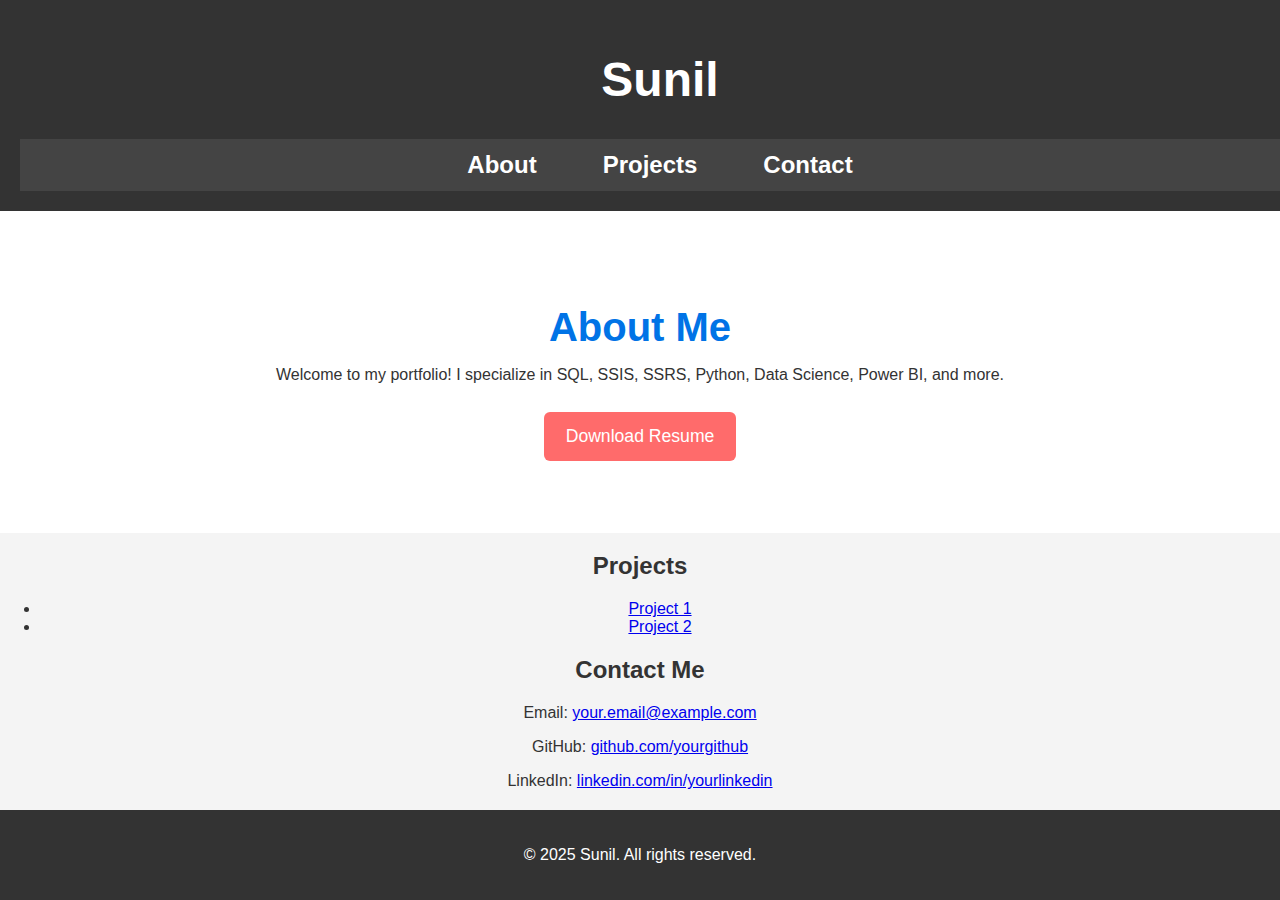
<file: Index.Html>
<!DOCTYPE html>
<html lang="en">
<head>
    <meta charset="UTF-8">
    <meta name="viewport" content="width=device-width, initial-scale=1.0">
    <title>Sunil's Portfolio</title>
    <link rel="stylesheet" href="styles.css">
</head>
<body>
    <header>
        <h1>Sunil</h1>
        <nav>
            <ul>
                <li><a href="#about">About</a></li>
                <li><a href="#projects">Projects</a></li>
                <li><a href="#contact">Contact</a></li>
            </ul>
        </nav>
    </header>

    <section id="about">
        <h2>About Me</h2>
        <p>Welcome to my portfolio! I specialize in SQL, SSIS, SSRS, Python, Data Science, Power BI, and more.</p>
        <a href="resume.pdf" download class="btn">Download Resume</a>
    </section>

    <section id="projects">
        <h2>Projects</h2>
        <ul>
            <li><a href="https://github.com/yourgithub/project1" target="_blank">Project 1</a></li>
            <li><a href="https://github.com/yourgithub/project2" target="_blank">Project 2</a></li>
        </ul>
    </section>

    <section id="contact">
        <h2>Contact Me</h2>
        <p>Email: <a href="mailto:your.email@example.com">your.email@example.com</a></p>
        <p>GitHub: <a href="https://github.com/yourgithub" target="_blank">github.com/yourgithub</a></p>
        <p>LinkedIn: <a href="https://linkedin.com/in/yourlinkedin" target="_blank">linkedin.com/in/yourlinkedin</a></p>
    </section>

    <footer>
        <p>&copy; 2025 Sunil. All rights reserved.</p>
    </footer>
</body>
</html>
</file>
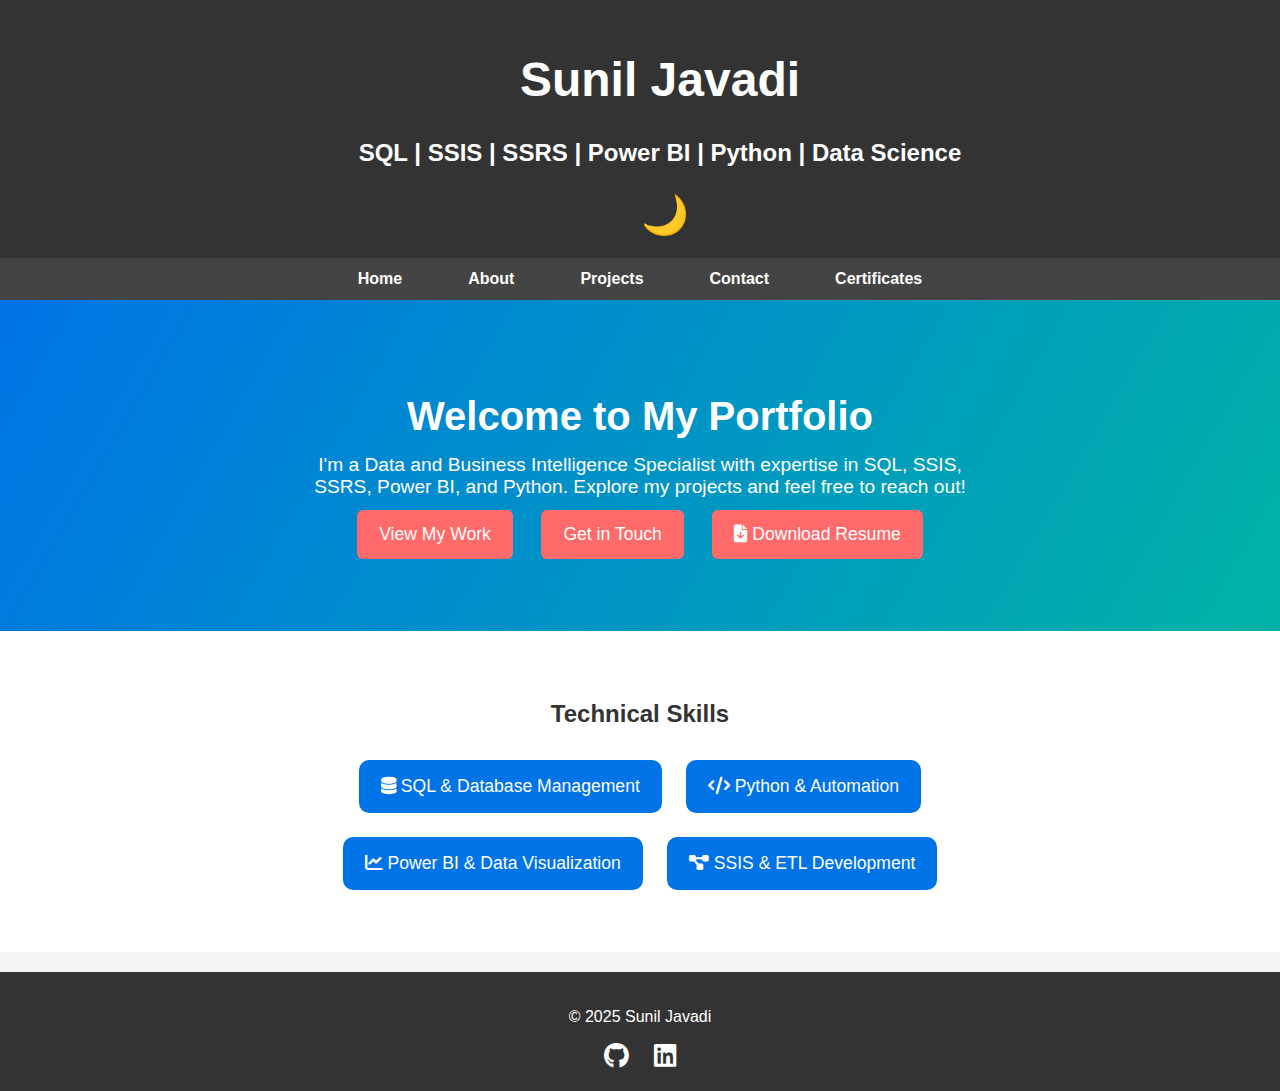
<file: index.html>
<!DOCTYPE html>
<html lang="en">
<head>
    <meta charset="UTF-8">
    <meta name="viewport" content="width=device-width, initial-scale=1.0">
    <title>Sunil Javadi - Portfolio</title>
    <link rel="stylesheet" href="styles.css">
    <!-- Font Awesome for social icons -->
    <link rel="stylesheet" href="https://cdnjs.cloudflare.com/ajax/libs/font-awesome/6.0.0-beta3/css/all.min.css">
</head>
<body>
    <header>
        <h1>Sunil Javadi</h1>
        <p>SQL | SSIS | SSRS | Power BI | Python | Data Science</p>
        <button id="theme-toggle">🌙</button> <!-- Dark Mode Toggle -->
    </header>
    
    <nav>
        <ul>
            <li><a href="index.html">Home</a></li>
            <li><a href="about.html">About</a></li>
            <li><a href="projects.html">Projects</a></li>
            <li><a href="contact.html">Contact</a></li>
             <li><a href="certificates.html">Certificates</a></li>
        </ul>
    </nav>

    <section id="hero">
        <h2>Welcome to My Portfolio</h2>
        <p>I'm a Data and Business Intelligence Specialist with expertise in SQL, SSIS, SSRS, Power BI, and Python. 
           Explore my projects and feel free to reach out!</p>
        <a href="projects.html" class="btn">View My Work</a>
        <a href="contact.html" class="btn">Get in Touch</a>
        <a href="resume.pdf" class="btn" download="Sunil_javadi_resume.pdf">
            <i class="fas fa-file-download"></i> Download Resume
        </a>
    </section>

    <section id="skills">
        <h2>Technical Skills</h2>
        <div class="skills-container">
            <div class="skill"><i class="fas fa-database"></i> SQL & Database Management</div>
            <div class="skill"><i class="fas fa-code"></i> Python & Automation</div>
            <div class="skill"><i class="fas fa-chart-line"></i> Power BI & Data Visualization</div>
            <div class="skill"><i class="fas fa-project-diagram"></i> SSIS & ETL Development</div>
        </div>
    </section>

    <footer>
        <p>&copy; 2025 Sunil Javadi</p>
        <div class="social-icons">
            <a href="https://github.com/suniljavadi" target="_blank"><i class="fab fa-github"></i></a>
            <a href="https://www.linkedin.com/in/sunil-javadi/" target="_blank"><i class="fab fa-linkedin"></i></a>
        </div>
    </footer>

    <script>
        // Dark Mode Toggle
        const themeToggle = document.getElementById("theme-toggle");
        themeToggle.addEventListener("click", () => {
            document.body.classList.toggle("dark-mode");
            themeToggle.textContent = document.body.classList.contains("dark-mode") ? "☀️" : "🌙";
        });
    </script>
</body>
</html>
</file>
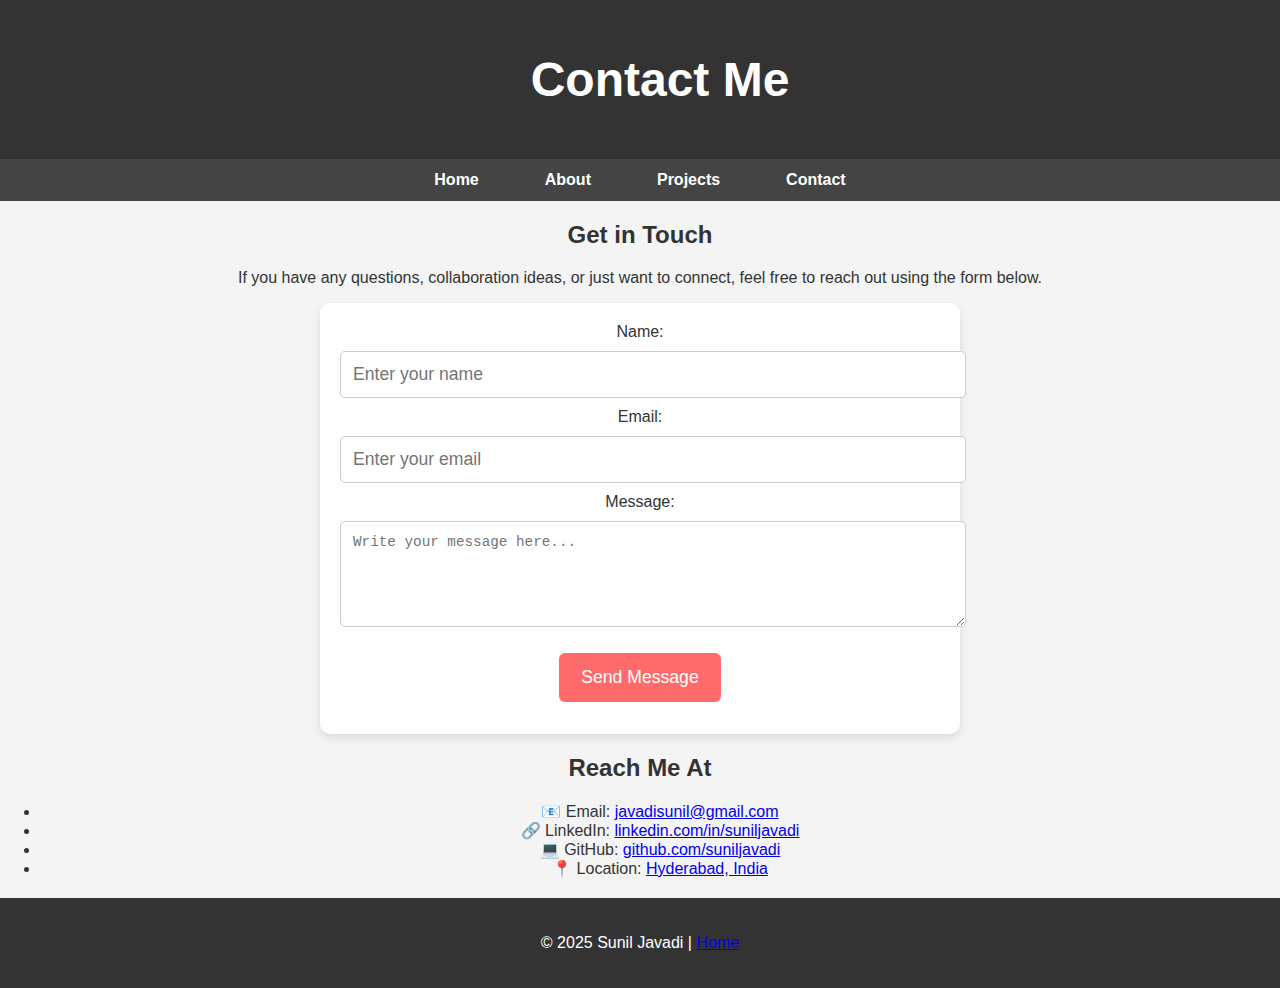
<file: contact.html>
<!DOCTYPE html>
<html lang="en">
<head>
    <meta charset="UTF-8">
    <meta name="viewport" content="width=device-width, initial-scale=1.0">
    <title>Contact - Sunil Javadi</title>
    <link rel="stylesheet" href="styles.css">
</head>
<body>
    <header>
        <h1>Contact Me</h1>
    </header>
    <nav>
        <ul>
            <li><a href="index.html">Home</a></li>
            <li><a href="about.html">About</a></li>
            <li><a href="projects.html">Projects</a></li>
            <li><a href="contact.html" class="active">Contact</a></li> <!-- Highlight Active Page -->
        </ul>
    </nav>

    <section class="contact-section">
        <h2>Get in Touch</h2>
        <p>If you have any questions, collaboration ideas, or just want to connect, feel free to reach out using the form below.</p>

        <div class="contact-form">
            <form action="https://formspree.io/f/{your_form_id}" method="POST" autocomplete="off">
                <label for="name">Name:</label>
                <input type="text" id="name" name="name" placeholder="Enter your name" required>

                <label for="email">Email:</label>
                <input type="email" id="email" name="_replyto" placeholder="Enter your email" required>

                <label for="message">Message:</label>
                <textarea id="message" name="message" placeholder="Write your message here..." rows="5" required></textarea>

                <!-- Honeypot field for spam protection (hidden from users) -->
                <input type="text" name="_gotcha" style="display: none;">

                <button type="submit" class="btn">Send Message</button>
            </form>
        </div>
    </section>

    <section class="contact-info">
        <h2>Reach Me At</h2>
        <ul>
            <li>📧 Email: <a href="mailto:javadisunil@gmail.com">javadisunil@gmail.com</a></li>
            <li>🔗 LinkedIn: <a href="https://linkedin.com/in/suniljavadi" target="_blank">linkedin.com/in/suniljavadi</a></li>
            <li>💻 GitHub: <a href="https://github.com/suniljavadi" target="_blank">github.com/suniljavadi</a></li>
            <li>📍 Location: <a href="https://goo.gl/maps/example" target="_blank">Hyderabad, India</a></li>
        </ul>
    </section>

    <footer>
        <p>&copy; 2025 Sunil Javadi | <a href="index.html">Home</a></p>
    </footer>
</body>
</html>
</file>
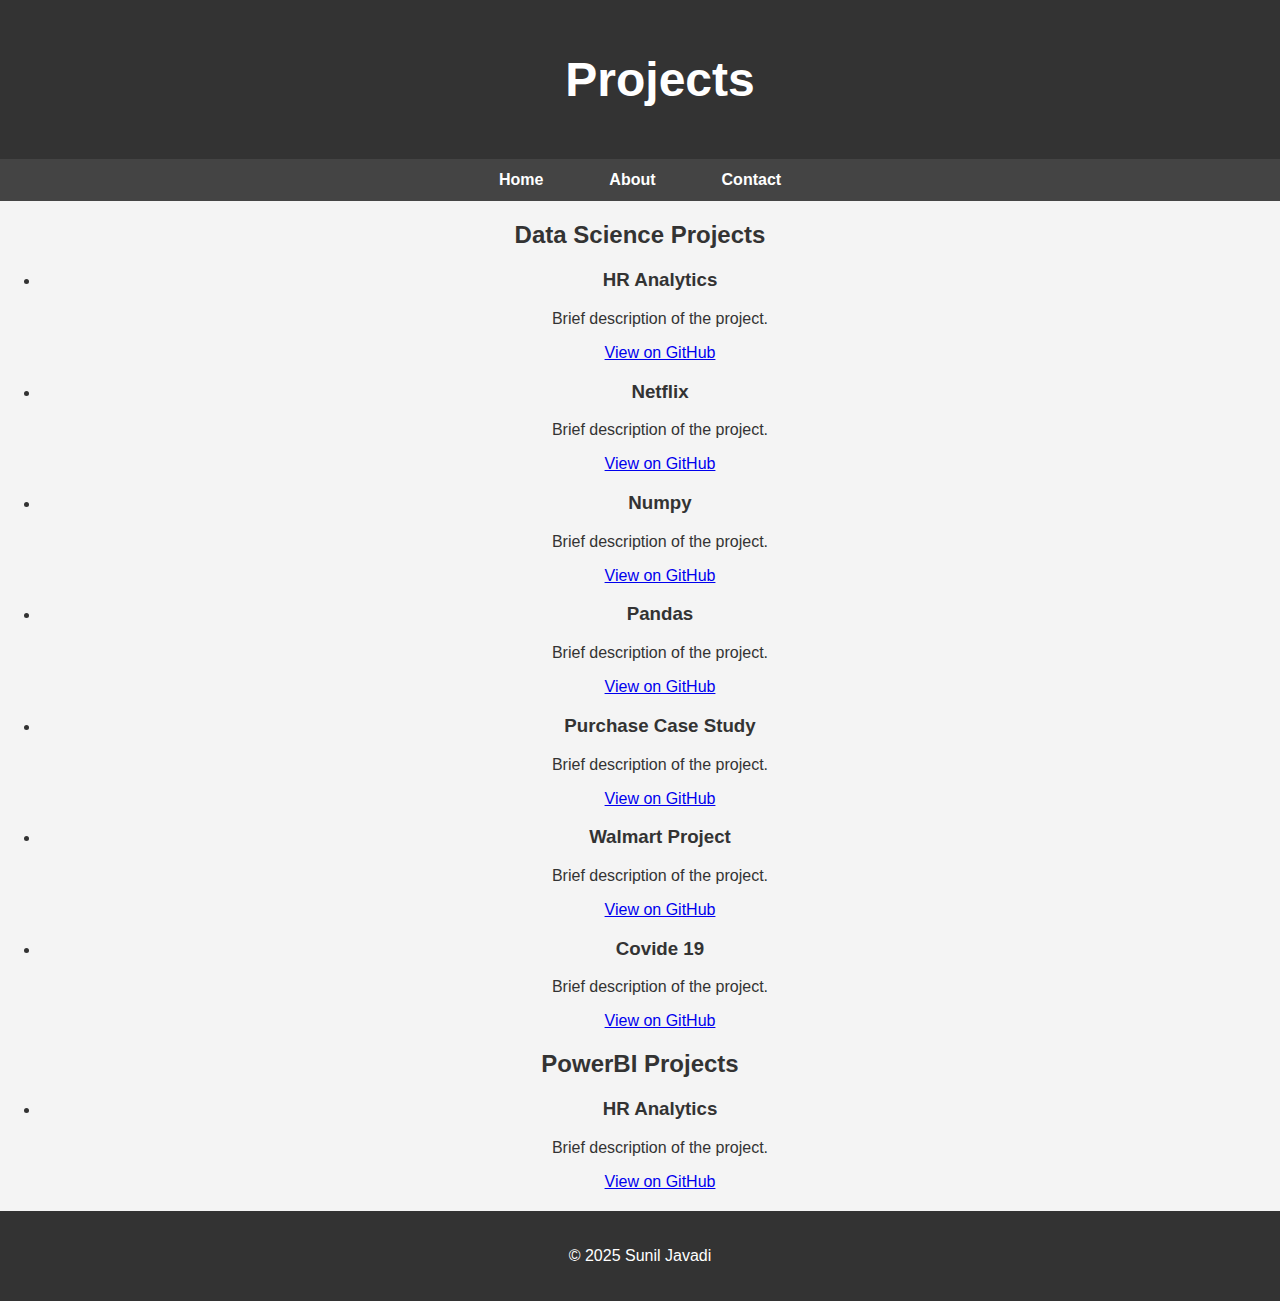
<file: Projects.html>
<!DOCTYPE html>
<html lang="en">
<head>
    <meta charset="UTF-8">
    <meta name="viewport" content="width=device-width, initial-scale=1.0">
    <title>Projects - Sunil Javadi</title>
    <link rel="stylesheet" href="styles.css">
</head>
<body>
    <header>
        <h1>Projects</h1>
    </header>
    <nav>
        <ul>
            <li><a href="index.html">Home</a></li>
            <li><a href="about.html">About</a></li>
            <li><a href="contact.html">Contact</a></li>
        </ul>
    </nav>
    <section>
        <h2>Data Science Projects</h2>
        <ul>
            <li>
                <h3>HR Analytics</h3>
                <p>Brief description of the project.</p>
                <a href="https://github.com/suniljavadi/Mechine-Learning" target="_blank">View on GitHub</a>
            </li>
            <li>
                <h3>Netflix</h3>
                <p>Brief description of the project.</p>
                <a href="https://github.com/suniljavadi/Mechine-Learning" target="_blank">View on GitHub</a>
            </li>
           <li>
                <h3>Numpy</h3>
                <p>Brief description of the project.</p>
                <a href="https://github.com/suniljavadi/Mechine-Learning" target="_blank">View on GitHub</a>
            </li>
            <li>
                <h3>Pandas</h3>
                <p>Brief description of the project.</p>
                <a href="https://github.com/suniljavadi/Mechine-Learning" target="_blank">View on GitHub</a>
            </li>
            <li>
                <h3>Purchase Case Study</h3>
                <p>Brief description of the project.</p>
                <a href="https://github.com/suniljavadi/Mechine-Learning" target="_blank">View on GitHub</a>
            </li>
            <li>
                <h3>Walmart Project</h3>
                <p>Brief description of the project.</p>
                <a href="https://github.com/suniljavadi/Mechine-Learning" target="_blank">View on GitHub</a>
            </li>
            <li>
                <h3>Covide 19</h3>
                <p>Brief description of the project.</p>
                <a href="https://github.com/suniljavadi/Mechine-Learning" target="_blank">View on GitHub</a>
            </li>
        </ul>
        <h2>PowerBI Projects</h2>
        <ul>
            <li>
                <h3>HR Analytics</h3>
                <p>Brief description of the project.</p>
                <a href="https://github.com/suniljavadi/Mechine-Learning" target="_blank">View on GitHub</a>
            </li>
        </ul>
    </section>
    <footer>
        <p>&copy; 2025 Sunil Javadi</p>
    </footer>
</body>
</html>
</file>
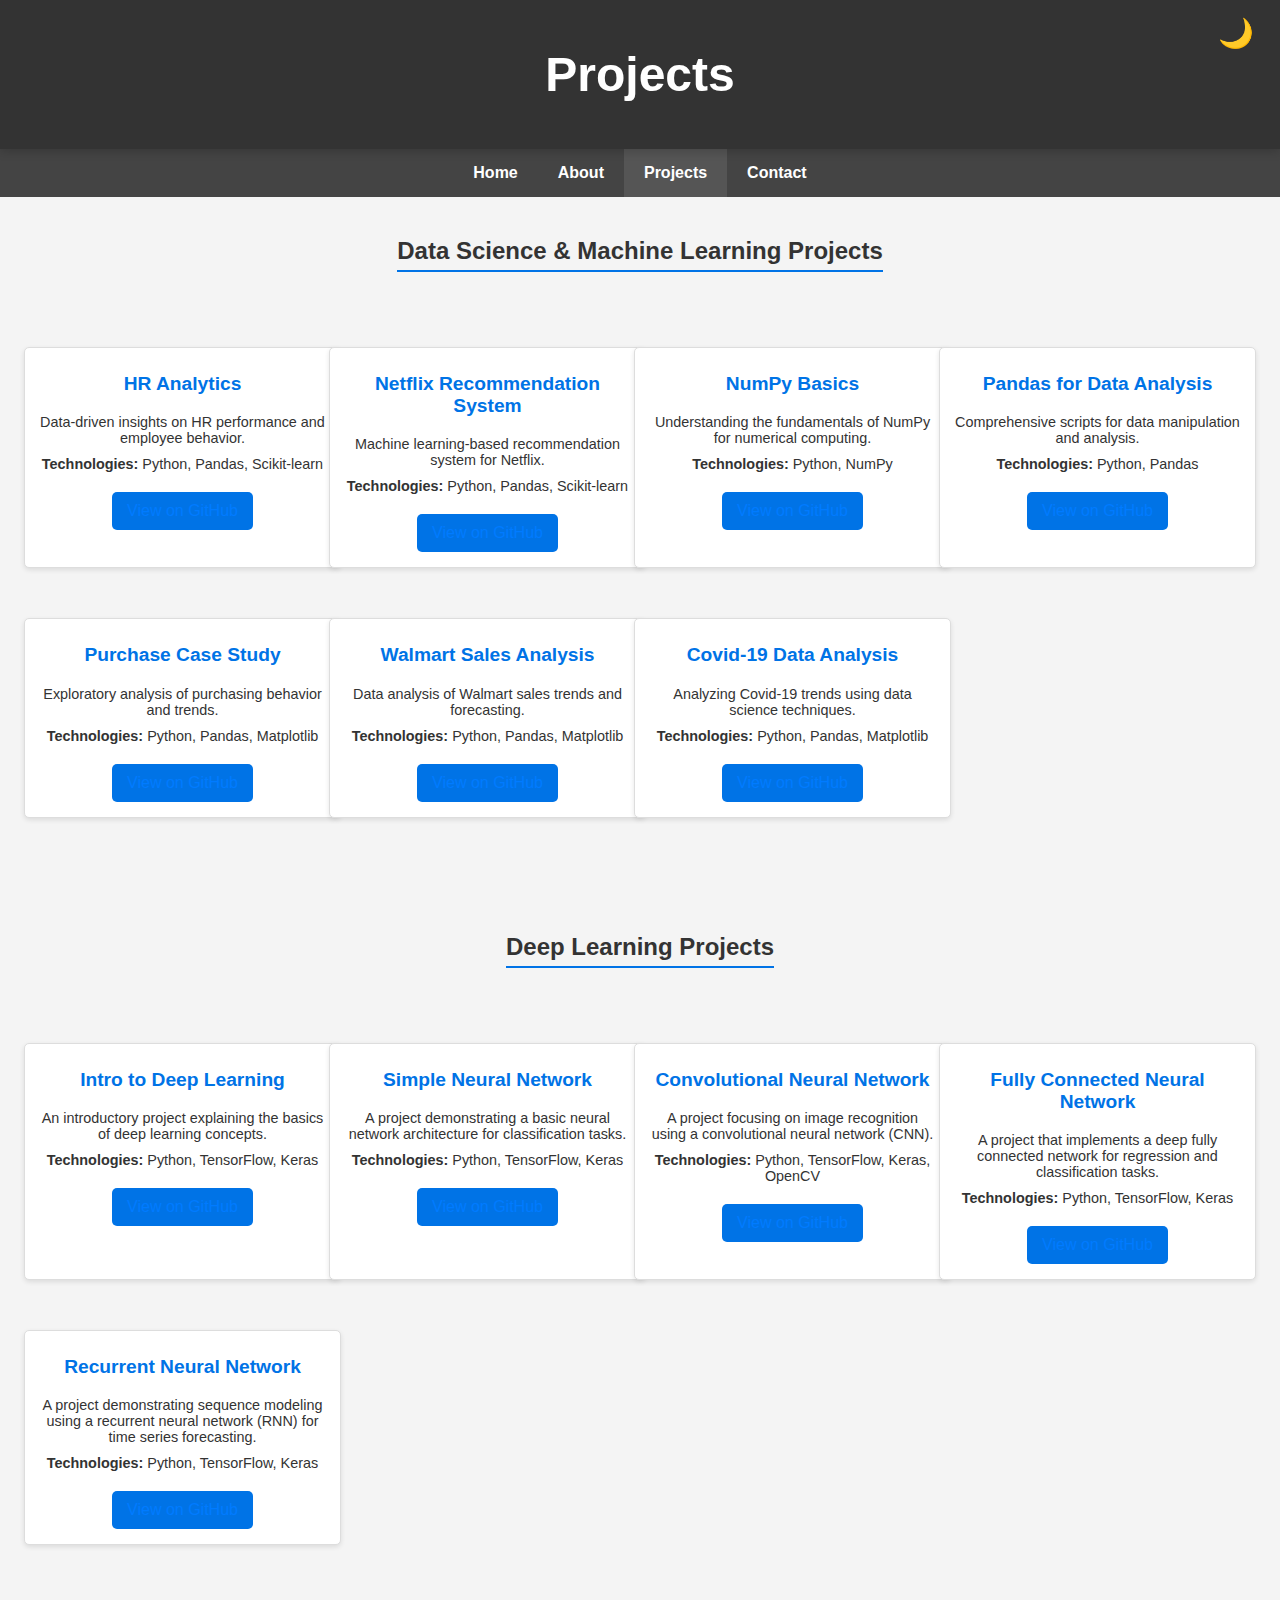
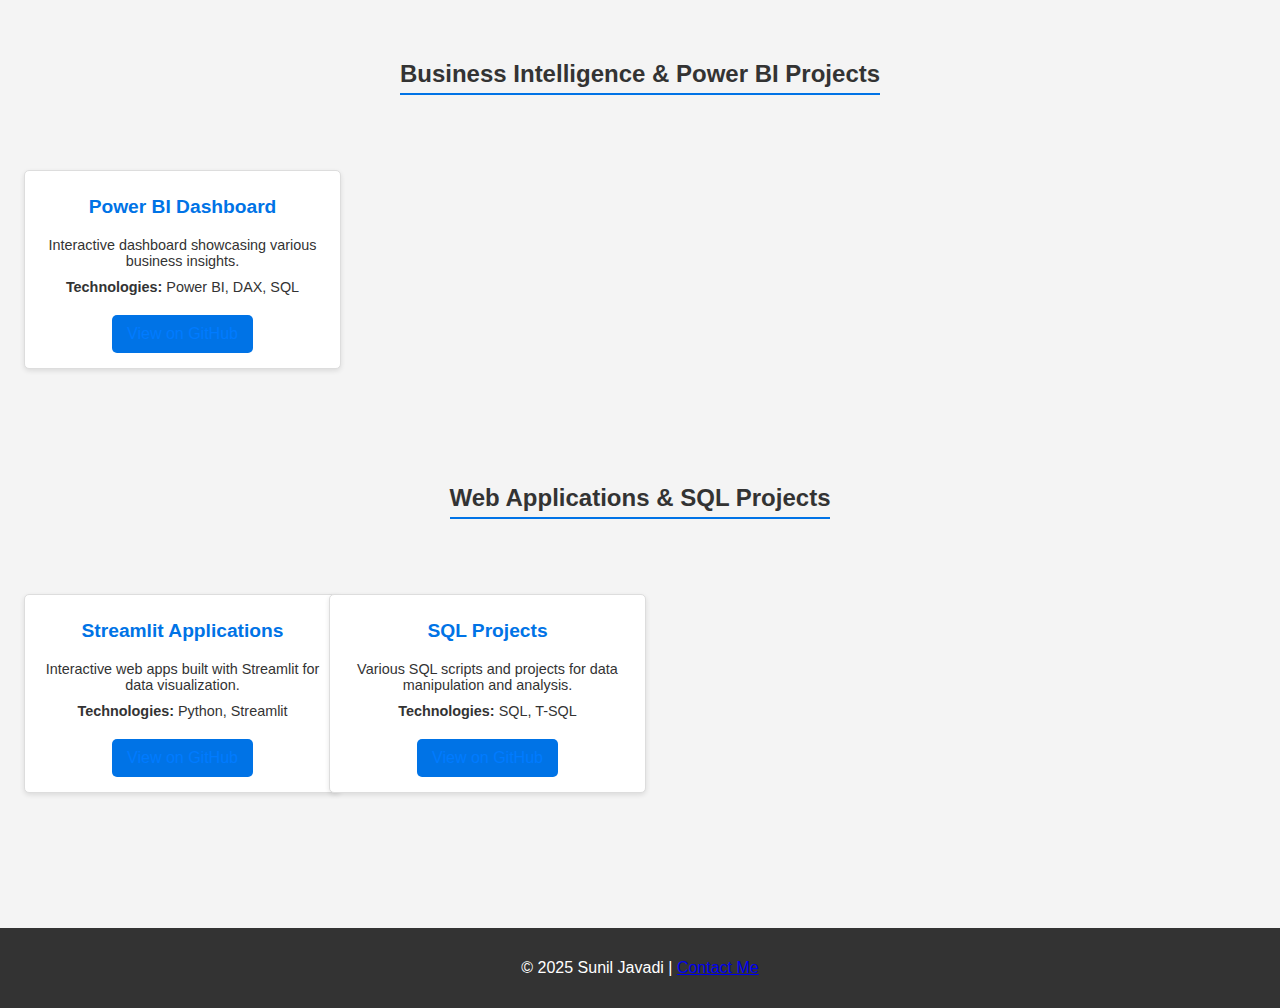
<file: projects.html>
<!DOCTYPE html>
<html lang="en">
<head>
  <meta charset="UTF-8" />
  <meta name="viewport" content="width=device-width, initial-scale=1.0" />
  <meta name="description" content="Explore Data Science, Machine Learning, Deep Learning, Business Intelligence, and Web/SQL projects by Sunil Javadi." />
  <meta name="keywords" content="Sunil Javadi, Data Science, Machine Learning, Deep Learning, Power BI, SQL, GitHub, Portfolio" />
  <meta name="author" content="Sunil Javadi" />
  <title>Projects - Sunil Javadi</title>
  <link rel="stylesheet" href="styles.css" />
  <!-- Inline styles for demonstration; ideally, these belong in your external stylesheet -->
  <style>
    /* Global Styles */
    body {
      font-family: Arial, sans-serif;
      margin: 0;
      padding: 0;
      background-color: #f4f4f4;
      color: #333;
      transition: background 0.3s, color 0.3s;
    }
    body.dark-mode {
      background-color: #121212;
      color: #e0e0e0;
    }
    header {
      background: #333;
      color: #fff;
      padding: 15px 0;
      text-align: center;
      position: sticky;
      top: 0;
      width: 100%;
      z-index: 1000;
      box-shadow: 0 2px 10px rgba(0,0,0,0.2);
    }
    #theme-toggle {
      position: absolute;
      right: 20px;
      top: 15px;
      background: none;
      border: none;
      font-size: 1.2em;
      color: #fff;
      cursor: pointer;
    }
    nav {
      background: #444;
      overflow: hidden;
    }
    nav ul {
      list-style: none;
      padding: 0;
      margin: 0;
      display: flex;
      justify-content: center;
    }
    nav ul li {
      margin: 0;
    }
    nav ul li a {
      display: block;
      padding: 15px 20px;
      color: #fff;
      text-decoration: none;
      transition: background 0.3s;
    }
    nav ul li a:hover,
    nav ul li a.active {
      background: #555;
    }
    main {
      padding: 20px;
    }
    section {
      margin-bottom: 40px;
    }
    h2 {
      margin-bottom: 20px;
      border-bottom: 2px solid #0073e6;
      display: inline-block;
      padding-bottom: 5px;
    }
    .project-container {
      display: grid;
      grid-template-columns: repeat(auto-fill, minmax(280px, 1fr));
      gap: 20px;
      justify-items: center;
    }
    .project-card {
      background: #fff;
      border: 1px solid #ddd;
      border-radius: 5px;
      width: 100%;
      max-width: 300px;
      padding: 15px;
      box-shadow: 0 2px 5px rgba(0,0,0,0.1);
      transition: transform 0.2s;
    }
    .project-card:hover {
      transform: scale(1.05);
    }
    .project-card h3 {
      margin-top: 10px;
      font-size: 1.2em;
      color: #0073e6;
    }
    .project-card p {
      font-size: 0.9em;
      margin: 10px 0;
    }
    .project-card a {
      display: inline-block;
      margin-top: 10px;
      color: #007bff;
      text-decoration: none;
      transition: text-decoration 0.3s;
    }
    .project-card a:hover {
      text-decoration: underline;
    }
    #back-to-top {
      position: fixed;
      bottom: 20px;
      right: 20px;
      background: #333;
      color: #fff;
      border: none;
      padding: 10px;
      border-radius: 50%;
      cursor: pointer;
      display: none;
      z-index: 1000;
    }
    footer {
      background: #333;
      color: #fff;
      text-align: center;
      padding: 15px 0;
    }
    /* Dark Mode Adjustments */
    body.dark-mode header,
    body.dark-mode nav,
    body.dark-mode footer {
      background: #1e1e1e;
    }
    body.dark-mode .project-card {
      background: #1e1e1e;
      border-color: #333;
    }
    body.dark-mode #back-to-top {
      background: #555;
    }
    /* Responsive */
    @media (max-width: 768px) {
      .project-container {
        grid-template-columns: 1fr;
      }
    }
  </style>
</head>
<body>
  <header>
    <h1>Projects</h1>
    <button id="theme-toggle" aria-label="Toggle Dark Mode">🌙</button>
  </header>

  <nav>
    <ul>
      <li><a href="index.html">Home</a></li>
      <li><a href="about.html">About</a></li>
      <li><a href="projects.html" class="active">Projects</a></li>
      <li><a href="contact.html">Contact</a></li>
    </ul>
  </nav>

  <main>
    <!-- Data Science & Machine Learning Projects -->
    <section aria-labelledby="data-science-projects">
      <h2 id="data-science-projects">Data Science & Machine Learning Projects</h2>
      <div class="project-container">
        <div class="project-card">
          <h3>HR Analytics</h3>
          <p>Data-driven insights on HR performance and employee behavior.</p>
          <p><strong>Technologies:</strong> Python, Pandas, Scikit-learn</p>
          <a href="https://github.com/suniljavadi/Machine-Learning/tree/main/HR%20Analytics" target="_blank" aria-label="View HR Analytics on GitHub">View on GitHub</a>
        </div>
        <div class="project-card">
          <h3>Netflix Recommendation System</h3>
          <p>Machine learning-based recommendation system for Netflix.</p>
          <p><strong>Technologies:</strong> Python, Pandas, Scikit-learn</p>
          <a href="https://github.com/suniljavadi/Machine-Learning/tree/main/Netflix" target="_blank" aria-label="View Netflix Recommendation System on GitHub">View on GitHub</a>
        </div>
        <div class="project-card">
          <h3>NumPy Basics</h3>
          <p>Understanding the fundamentals of NumPy for numerical computing.</p>
          <p><strong>Technologies:</strong> Python, NumPy</p>
          <a href="https://github.com/suniljavadi/Machine-Learning/tree/main/Numpy" target="_blank" aria-label="View NumPy Basics on GitHub">View on GitHub</a>
        </div>
        <div class="project-card">
          <h3>Pandas for Data Analysis</h3>
          <p>Comprehensive scripts for data manipulation and analysis.</p>
          <p><strong>Technologies:</strong> Python, Pandas</p>
          <a href="https://github.com/suniljavadi/Machine-Learning/tree/main/Pandas" target="_blank" aria-label="View Pandas for Data Analysis on GitHub">View on GitHub</a>
        </div>
        <div class="project-card">
          <h3>Purchase Case Study</h3>
          <p>Exploratory analysis of purchasing behavior and trends.</p>
          <p><strong>Technologies:</strong> Python, Pandas, Matplotlib</p>
          <a href="https://github.com/suniljavadi/Machine-Learning/tree/main/Purchase%20Case%20Study" target="_blank" aria-label="View Purchase Case Study on GitHub">View on GitHub</a>
        </div>
        <div class="project-card">
          <h3>Walmart Sales Analysis</h3>
          <p>Data analysis of Walmart sales trends and forecasting.</p>
          <p><strong>Technologies:</strong> Python, Pandas, Matplotlib</p>
          <a href="https://github.com/suniljavadi/Machine-Learning/tree/main/Walmart%20Project" target="_blank" aria-label="View Walmart Sales Analysis on GitHub">View on GitHub</a>
        </div>
        <div class="project-card">
          <h3>Covid-19 Data Analysis</h3>
          <p>Analyzing Covid-19 trends using data science techniques.</p>
          <p><strong>Technologies:</strong> Python, Pandas, Matplotlib</p>
          <a href="https://github.com/suniljavadi/Machine-Learning/tree/main/covid19" target="_blank" aria-label="View Covid-19 Data Analysis on GitHub">View on GitHub</a>
        </div>
      </div>
    </section>

    <!-- Deep Learning Projects -->
    <section aria-labelledby="deep-learning-projects">
      <h2 id="deep-learning-projects">Deep Learning Projects</h2>
      <div class="project-container">
        <div class="project-card">
          <h3>Intro to Deep Learning</h3>
          <p>An introductory project explaining the basics of deep learning concepts.</p>
          <p><strong>Technologies:</strong> Python, TensorFlow, Keras</p>
          <a href="https://github.com/suniljavadi/Deep-Learning/tree/main/intro" target="_blank" aria-label="View Intro to Deep Learning on GitHub">View on GitHub</a>
        </div>
        <div class="project-card">
          <h3>Simple Neural Network</h3>
          <p>A project demonstrating a basic neural network architecture for classification tasks.</p>
          <p><strong>Technologies:</strong> Python, TensorFlow, Keras</p>
          <a href="https://github.com/suniljavadi/Deep-Learning/tree/main/Simple%20Neural%20Network" target="_blank" aria-label="View Simple Neural Network on GitHub">View on GitHub</a>
        </div>
        <div class="project-card">
          <h3>Convolutional Neural Network</h3>
          <p>A project focusing on image recognition using a convolutional neural network (CNN).</p>
          <p><strong>Technologies:</strong> Python, TensorFlow, Keras, OpenCV</p>
          <a href="https://github.com/suniljavadi/Deep-Learning/tree/main/Convolutional%20Neural%20network" target="_blank" aria-label="View Convolutional Neural Network on GitHub">View on GitHub</a>
        </div>
        <div class="project-card">
          <h3>Fully Connected Neural Network</h3>
          <p>A project that implements a deep fully connected network for regression and classification tasks.</p>
          <p><strong>Technologies:</strong> Python, TensorFlow, Keras</p>
          <a href="https://github.com/suniljavadi/Deep-Learning/tree/main/Fully%20Connected%20Neural%20Network" target="_blank" aria-label="View Fully Connected Neural Network on GitHub">View on GitHub</a>
        </div>
        <div class="project-card">
          <h3>Recurrent Neural Network</h3>
          <p>A project demonstrating sequence modeling using a recurrent neural network (RNN) for time series forecasting.</p>
          <p><strong>Technologies:</strong> Python, TensorFlow, Keras</p>
          <a href="https://github.com/suniljavadi/Deep-Learning/tree/main/Recurrent%20Neural%20Network" target="_blank" aria-label="View Recurrent Neural Network on GitHub">View on GitHub</a>
        </div>
      </div>
    </section>

    <!-- Business Intelligence & Power BI Projects -->
    <section aria-labelledby="power-bi-projects">
      <h2 id="power-bi-projects">Business Intelligence & Power BI Projects</h2>
      <div class="project-container">
        <div class="project-card">
          <h3>Power BI Dashboard</h3>
          <p>Interactive dashboard showcasing various business insights.</p>
          <p><strong>Technologies:</strong> Power BI, DAX, SQL</p>
          <a href="https://github.com/suniljavadi/Power-BI" target="_blank" aria-label="View Power BI Dashboard on GitHub">View on GitHub</a>
        </div>
      </div>
    </section>
    
    <!-- Web Applications & SQL Projects -->
    <section aria-labelledby="web-sql-projects">
      <h2 id="web-sql-projects">Web Applications & SQL Projects</h2>
      <div class="project-container">
        <div class="project-card">
          <h3>Streamlit Applications</h3>
          <p>Interactive web apps built with Streamlit for data visualization.</p>
          <p><strong>Technologies:</strong> Python, Streamlit</p>
          <a href="https://github.com/suniljavadi/Streamlit" target="_blank" aria-label="View Streamlit Applications on GitHub">View on GitHub</a>
        </div>
        <div class="project-card">
          <h3>SQL Projects</h3>
          <p>Various SQL scripts and projects for data manipulation and analysis.</p>
          <p><strong>Technologies:</strong> SQL, T-SQL</p>
          <a href="https://github.com/suniljavadi/SQL" target="_blank" aria-label="View SQL Projects on GitHub">View on GitHub</a>
        </div>
      </div>
    </section>
  </main>

  <button id="back-to-top" aria-label="Back to Top">⬆</button>

  <footer>
    <p>&copy; 2025 Sunil Javadi | <a href="contact.html">Contact Me</a></p>
  </footer>

  <script>
    // Show Back-to-Top button when scrolled down 200px
    const backToTop = document.getElementById("back-to-top");
    window.addEventListener("scroll", () => {
      backToTop.style.display = window.scrollY > 200 ? "block" : "none";
    });
    backToTop.addEventListener("click", () => {
      window.scrollTo({ top: 0, behavior: "smooth" });
    });

    // Dark mode toggle with persistence
    const themeToggle = document.getElementById("theme-toggle");
    themeToggle.addEventListener("click", () => {
      document.body.classList.toggle("dark-mode");
      localStorage.setItem("theme", document.body.classList.contains("dark-mode") ? "dark" : "light");
    });
    if (localStorage.getItem("theme") === "dark") {
      document.body.classList.add("dark-mode");
    }
  </script>
</body>
</html>
</file>
<file: styles.css>
/* General Styling */
body {
    font-family: 'Arial', sans-serif;
    margin: 0;
    padding: 0;
    background-color: #f4f4f4;
    color: #333;
    text-align: center;
    transition: background 0.3s, color 0.3s;
}

/* Dark Mode */
body.dark-mode {
    background-color: #222;
    color: #ddd;
}
/* About Page Styling */
#about {
    padding: 60px 20px;
    background: #fff;
    text-align: center;
}

#about h2 {
    font-size: 2.5em;
    margin-bottom: 15px;
    color: #0073e6;
}

/* About Content Layout */
.about-container {
    display: flex;
    justify-content: center;
    align-items: center;
    flex-wrap: wrap;
    max-width: 1000px;
    margin: auto;
    gap: 40px;
}

/* About Text */
.about-text {
    flex: 1;
    max-width: 500px;
    text-align: left;
    font-size: 1.2em;
    line-height: 1.6;
}

/* About Image */
.about-image {
    flex: 1;
    max-width: 300px;
}

.about-image img {
    width: 100%;
    border-radius: 50%;
    box-shadow: 0px 4px 10px rgba(0, 0, 0, 0.2);
}

/* Highlight Key Points */
.about-text strong {
    color: #0073e6;
    font-weight: bold;
}

/* Fun Facts Section */
.fun-facts {
    margin-top: 30px;
    padding: 20px;
    background: #f4f4f4;
    border-radius: 10px;
    box-shadow: 0px 4px 10px rgba(0, 0, 0, 0.1);
}

.fun-facts ul {
    list-style: none;
    padding: 0;
}

.fun-facts li {
    font-size: 1.1em;
    margin: 8px 0;
    padding-left: 20px;
    position: relative;
}

.fun-facts li::before {
    content: "✔";
    color: #0073e6;
    font-weight: bold;
    position: absolute;
    left: 0;
    font-size: 1.3em;
}

/* Responsive Design */
@media (max-width: 768px) {
    .about-container {
        flex-direction: column;
        text-align: center;
    }

    .about-text {
        text-align: center;
    }

    .fun-facts {
        text-align: center;
    }
}
/* Header */
header {
    background: #333;
    color: #fff;
    padding: 20px;
    text-align: center;
    font-size: 1.5em;
    font-weight: bold;
    position: sticky;
    top: 0;
    width: 100%;
    z-index: 1000;
}

/* Navigation */
nav ul {
    list-style: none;
    padding: 0;
    margin: 0;
    display: flex;
    justify-content: center;
    background: #444;
}

nav ul li {
    display: inline;
    margin: 0 15px;
}

nav ul li a {
    text-decoration: none;
    color: #fff;
    font-weight: bold;
    padding: 12px 18px;
    display: inline-block;
    transition: color 0.3s, background 0.3s;
}

nav ul li a:hover {
    background: #0073e6;
    border-radius: 5px;
}
/* Certification Section */
#certifications {
    padding: 60px 20px;
    text-align: center;
    background: #f4f4f4;
}

#certifications h2 {
    font-size: 2.5em;
    color: #0073e6;
    margin-bottom: 15px;
}

.certifications-container {
    display: flex;
    justify-content: center;
    flex-wrap: wrap;
    max-width: 1000px;
    margin: auto;
    gap: 20px;
}

.certificate-card {
    background: white;
    border-radius: 10px;
    padding: 20px;
    width: 300px;
    box-shadow: 0px 4px 10px rgba(0, 0, 0, 0.1);
    text-align: center;
    transition: transform 0.3s;
}

.certificate-card:hover {
    transform: scale(1.05);
}

.certificate-card img {
    width: 100%;
    border-radius: 8px;
    box-shadow: 0px 4px 10px rgba(0, 0, 0, 0.2);
}

.certificate-card h3 {
    font-size: 1.3em;
    color: #0073e6;
    margin-top: 10px;
}

.certificate-card p {
    font-size: 1.1em;
    color: #555;
}

.certificate-card a {
    display: inline-block;
    margin-top: 10px;
    text-decoration: none;
    color: white;
    background: #0073e6;
    padding: 10px 15px;
    border-radius: 5px;
    transition: background 0.3s;
}

.certificate-card a:hover {
    background: #005bb5;
}

/* Back to Home Button */
.back-home {
    margin-top: 30px;
}
/* Hero Section */
#hero {
    background: linear-gradient(120deg, #0073e6, #00b3a6);
    color: white;
    padding: 60px 20px;
    text-align: center;
}

#hero h2 {
    font-size: 2.5em;
    margin-bottom: 15px;
}

#hero p {
    font-size: 1.2em;
    max-width: 700px;
    margin: auto;
}

/* Buttons */
.btn {
    display: inline-block;
    background: #ff6b6b;
    color: white;
    padding: 14px 22px;
    text-decoration: none;
    font-size: 1.1em;
    margin: 12px;
    border-radius: 6px;
    transition: background 0.3s;
}

.btn:hover {
    background: #ff4949;
}

/* Skills Section */
#skills {
    padding: 50px 20px;
    background: white;
}

.skills-container {
    display: flex;
    justify-content: center;
    flex-wrap: wrap;
    max-width: 900px;
    margin: auto;
}

.skill {
    background: #0073e6;
    color: white;
    padding: 16px 22px;
    margin: 12px;
    border-radius: 10px;
    font-size: 1.1em;
    transition: transform 0.3s;
}

.skill:hover {
    transform: scale(1.1);
}

/* Project Section */
.project-container {
    display: flex;
    flex-wrap: wrap;
    justify-content: center;
    padding: 40px 20px;
}

.project-card {
    background: white;
    border-radius: 10px;
    padding: 20px;
    margin: 15px;
    width: 300px;
    box-shadow: 0px 4px 8px rgba(0, 0, 0, 0.1);
    transition: transform 0.3s ease-in-out;
}

.project-card:hover {
    transform: scale(1.05);
}

.project-card h3 {
    color: #0073e6;
    font-size: 1.3em;
}

.project-card a {
    display: inline-block;
    margin-top: 10px;
    text-decoration: none;
    color: white;
    background: #0073e6;
    padding: 10px 15px;
    border-radius: 5px;
    transition: background 0.3s;
}

.project-card a:hover {
    background: #005bb5;
}

/* Contact Form */
.contact-container {
    padding: 40px 20px;
}

form {
    max-width: 600px;
    margin: auto;
    padding: 20px;
    background: white;
    border-radius: 10px;
    box-shadow: 0px 4px 10px rgba(0, 0, 0, 0.1);
}

form input, form textarea {
    width: 100%;
    padding: 12px;
    margin: 10px 0;
    border: 1px solid #ccc;
    border-radius: 5px;
    font-size: 1.1em;
}

form button {
    background: #0073e6;
    color: white;
    padding: 12px 20px;
    border: none;
    border-radius: 5px;
    font-size: 1.2em;
    cursor: pointer;
    transition: background 0.3s;
}

form button:hover {
    background: #005bb5;
}

/* Footer */
footer {
    background: #333;
    color: white;
    padding: 20px 0;
    margin-top: 20px;
}

/* Social Icons */
.social-icons {
    margin-top: 10px;
}

.social-icons a {
    color: white;
    font-size: 1.6em;
    margin: 0 10px;
    transition: transform 0.3s;
}

.social-icons a:hover {
    transform: scale(1.2);
}

/* Dark Mode Toggle */
#theme-toggle {
    background: none;
    border: none;
    font-size: 1.6em;
    cursor: pointer;
    color: white;
    margin-left: 10px;
}

#theme-toggle:hover {
    color: #ffcc00;
}
</file>
